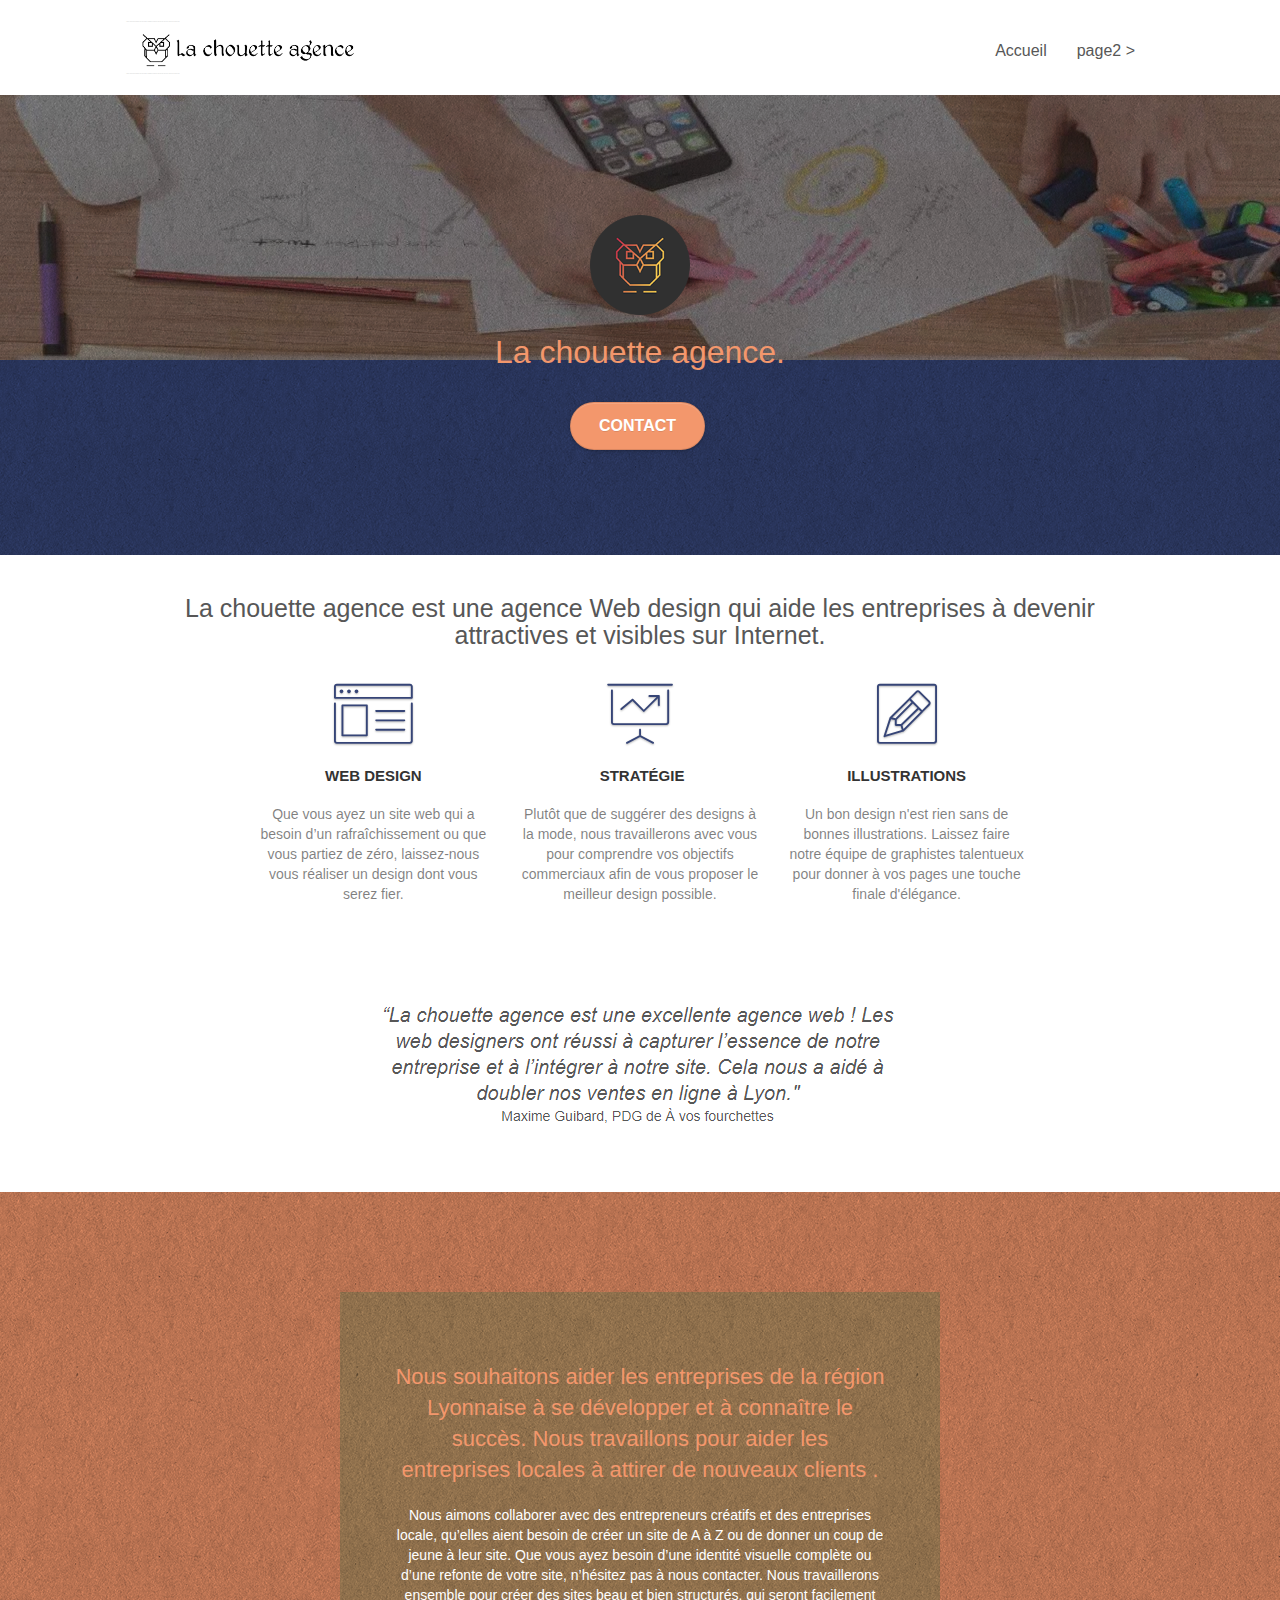
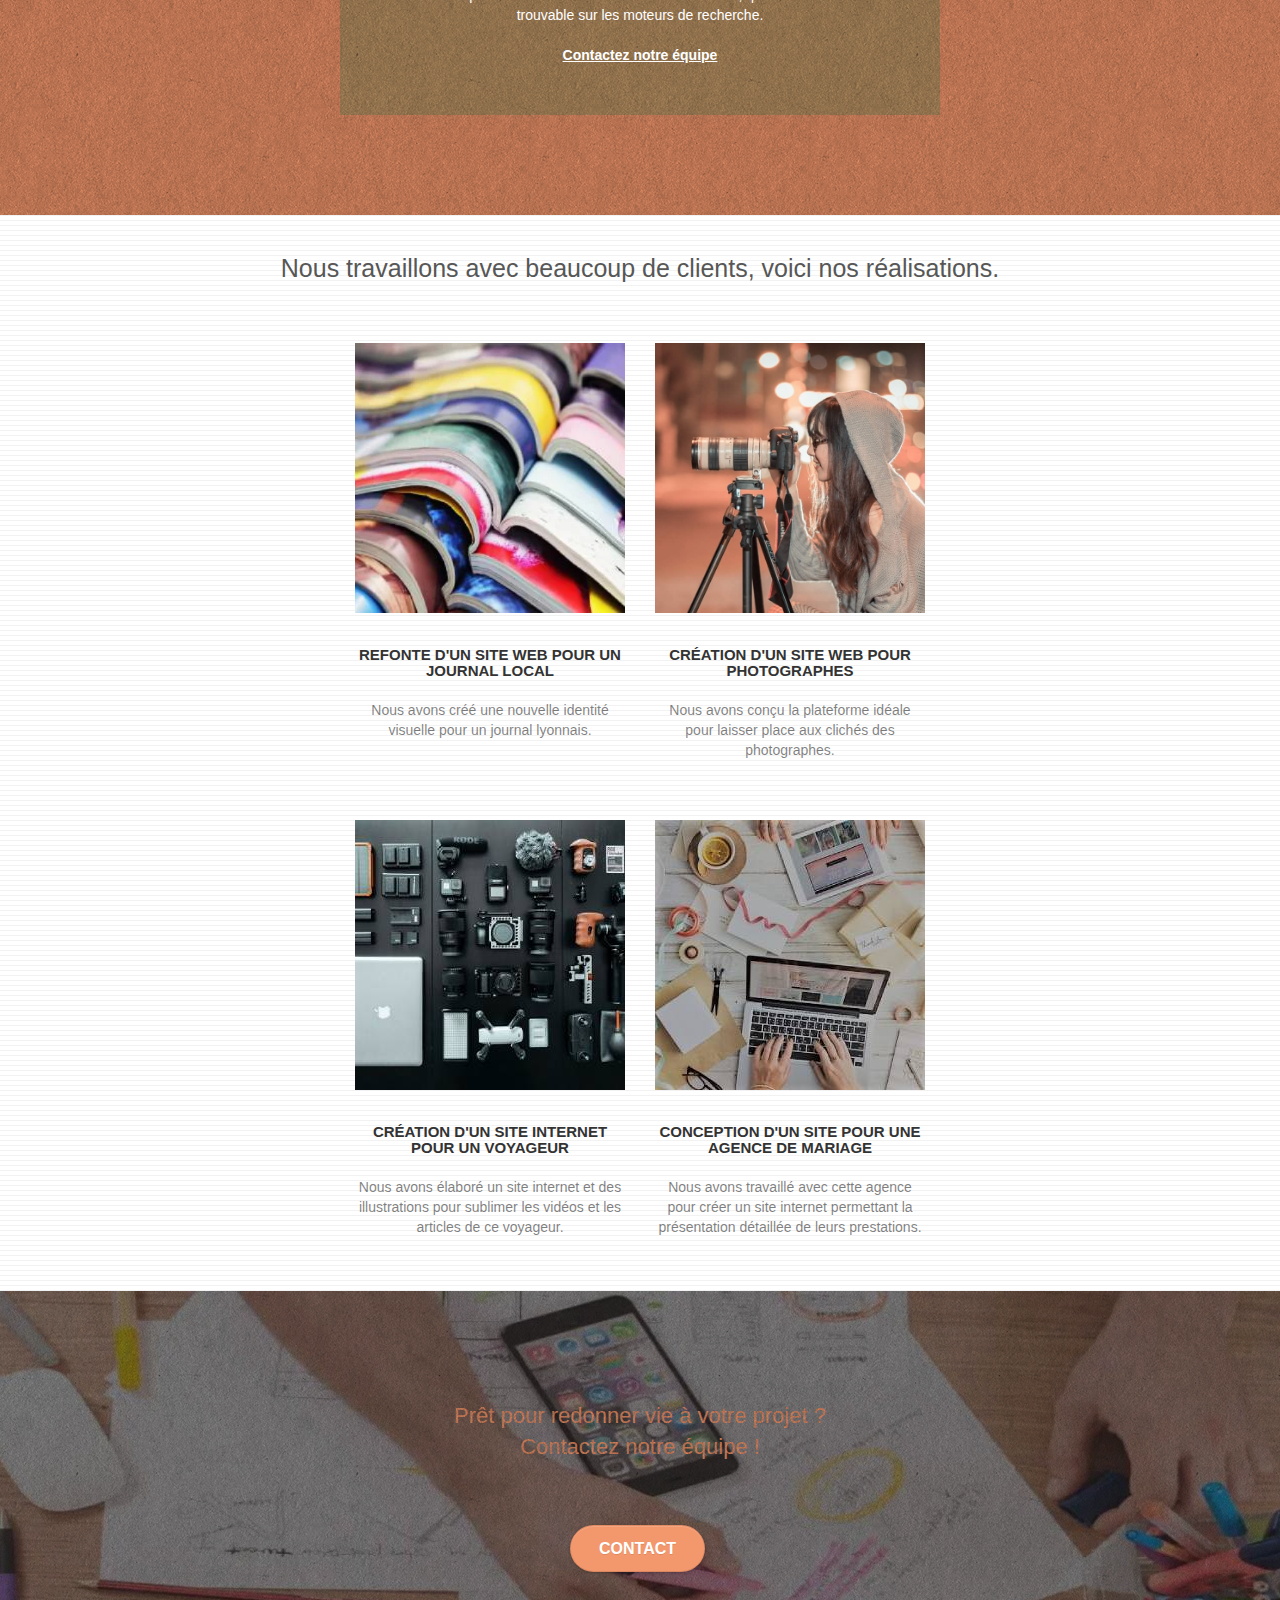
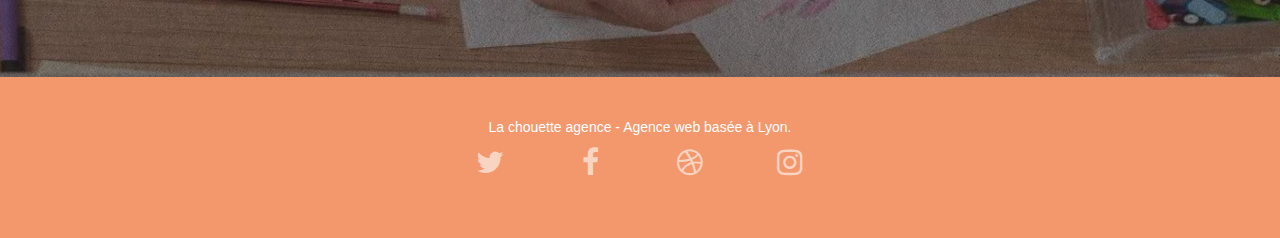
<file: New/index.html>
<!doctype html>
<html lang="fr">
<head>
    <meta charset="utf-8">
    <meta name="keywords" content="seo, site web, site internet, agence design lyon, ">
    <meta name="description" content="La chouette agence est une société de Web design situer à Lyon, la meilleur pour vous aidez vous et votre entreprise à devenir plus attractif aux yeux de tous !">
    <meta name="viewport" content="width=device-width, initial-scale=1.0, viewport-fit=cover">
    <link rel="shortcut icon" type="image/png" href="favicon.jpg">
    
	<link rel="stylesheet" type="text/css" href="./css/bootstrap.css">
	<link rel="stylesheet" type="text/css" href="style.css">
	<link rel="stylesheet" type="text/css" href="./css/font-awesome.css">
	<link rel="stylesheet" type="text/css" href="./css/et-line.css">
	
    
	<script src="./js/jquery-2.1.0.js"></script>
	<script src="./js/bootstrap.js"></script>
	<script src="./js/blocs.js"></script>
	<script src="./js/jquery.touchSwipe.js" defer></script>
	<script src="./js/gmaps.js"></script>

    <title>La Chouette Agence Design</title>

    
<!-- Analytics -->
 
<!-- Analytics END -->
    
</head>
<body>
<!-- Principal conteneur -->
<div class="page-container">
    
<!-- bloc-0 -->
<header>
	<div class="bloc bgc-white l-bloc " id="bloc-0">
		<div class="container bloc-sm">

			<nav class="navbar row">
				<div class="navbar-header">
					<div class="keywords" style="color:#cccccc;font-size:1px;">Agence web à paris, stratégie web, web design, illustrations, design de site web, site web, web, internet, site internet, site</div>
					<a class="navbar-brand" href="index.html"><img src="img/la-chouette-agence.png" alt="paris web design logo agence web meilleure agence" height="40" /></a>
					<div class="keywords" style="color:#cccccc;font-size:1px;">Agence web à paris, stratégie web, web design, illustrations, design de site web, site web, web, internet, site internet, site</div>
					<button id="nav-toggle" type="button" class="ui-navbar-toggle navbar-toggle" data-toggle="collapse" data-target=".navbar-1">
						<span class="sr-only">Toggle navigation</span><span class="icon-bar"></span><span class="icon-bar"></span><span class="icon-bar"></span>
					</button>
				</div>
				<div class="collapse navbar-collapse navbar-1 special-dropdown-nav">
					<ul class="site-navigation nav navbar-nav">
						<li>
							<a href="index.html">Accueil</a>
						</li>
						<li>
							<a href="page2.html">page2 &gt;</a>
						</li>
					</ul>
				</div>
			</nav>
		</div>
	</div>

<!-- bloc-0 END -->

<!-- bloc-1-presentation -->
	<div class="bg-banniere  bloc bgc-dark-slate-blue d-bloc bg-t-edge bloc-bg-texture texture-paper b-parallax" id="bloc-1-hero">
		<div class="container bloc-lg">
			<div class="row tight-width-whitespace">
				<div class="col-sm-12">
					<img src="img/logo.png" class="center-block image-resize-mode" width="100" alt="La chouette agence, création logo Lyon" />
					<h1 class="text-center hero-bloc-text tc-white ">
						La chouette agence.
					</h1>
					<div class="text-center">
						<a href="page2.html" class="btn btn-lg btn-clean btn-rd cta-hero btn-atomic-tangerine" id="cta-hero">Contact</a>
					</div>
				</div>
			</div>
		</div>
	</div>
</header>
<!-- bloc-1-presentation END -->

<!-- bloc-2-services -->
<section>
	<div class="bloc bgc-white l-bloc" id="bloc-2-services">
		<div class="container bloc-md">
			<div class="col-sm-12 text-center">
				<h2>
					La chouette agence est une agence Web design qui aide les entreprises à devenir attractives et visibles sur Internet.
				</h2>
			</div>
			<div class="row voffset-lg med-width-whitespace">
				<div class="col-sm-4">
					<div class="text-center">
						<span class="et-icon-browser sm-shadow icon-dark-slate-blue icons icon-lg"></span>
					</div>
					<h3 class="mg-md text-center">
						Web design
					</h3>
					<p class="text-center ">
						Que vous ayez un site web qui a besoin d&rsquo;un rafraîchissement ou que vous partiez de zéro, laissez-nous vous réaliser un design dont vous serez fier.
					</p>
				</div>
				<div class="col-sm-4">
					<div class="text-center">
						<span class="et-icon-presentation sm-shadow icon-dark-slate-blue icons icon-lg"></span>
					</div>
					<h3 class="mg-md text-center">
						&nbsp;Stratégie
					</h3>
					<p class="text-center ">
						Plutôt que de suggérer des designs à la mode, nous travaillerons avec vous pour comprendre vos objectifs commerciaux afin de vous proposer le meilleur design possible.<br>
					</p>
				</div>
				<div class="col-sm-4">
					<div class="text-center">
						<span class="et-icon-edit sm-shadow icon-dark-slate-blue icons icon-lg"></span>
					</div>
					<h3 class="mg-md text-center">
						Illustrations
					</h3>
					<p class="text-center ">
						Un bon design n'est rien sans de bonnes illustrations. Laissez faire notre équipe de graphistes talentueux pour donner à vos pages une touche finale d'élégance.
					</p>
				</div>
			</div>
			<div class="row voffset-lg voffset">
				<div class="col-xs-12 col-md-8 col-md-offset-2 text-center">
					<img alt="agence web, agence web paris, web design paris, stratégie web" src="img/citation.png" />

				</div>
			</div>
		</div>
	</div>
</section>
<!-- bloc-2-services END -->

<!-- bloc-3-what-i-do -->
<section>
	<div class="bloc tc-white bgc-atomic-tangerine bg-presentation d-bloc bloc-bg-texture texture-paper b-parallax" id="bloc-3-what-i-do">
		<div class="container bloc-lg">
			<div class="row tight-width-whitespace black-background">
				<div class="col-sm-12">
					<h4 class="mg-md text-center tc-white">
						Nous souhaitons aider les entreprises de la région Lyonnaise à se développer et à connaître le succès. Nous travaillons pour aider les entreprises locales à attirer de nouveaux clients .<br>
					</h4>
					<p class="text-center white">
						Nous aimons collaborer avec des entrepreneurs créatifs et des entreprises locale, qu’elles aient besoin de créer un site de A à Z ou de donner un coup de jeune à leur site. Que vous ayez besoin d’une identité visuelle complète ou d’une refonte de votre site, n’hésitez pas à nous contacter. Nous travaillerons ensemble pour créer des sites beau et bien structurés, qui seront facilement trouvable sur les moteurs de recherche. <br><br><a class="ltc-white bold-link" href="page2.html">Contactez notre équipe</a><br>
					</p>
				</div>
			</div>
		</div>
	</div>	
<!-- bloc-3-what-i-do END -->

<!-- bloc-4-portfolio -->
	<div class="bloc bgc-white bg-lines-h2-bg bg-repeat l-bloc" id="bloc-4-portfolio">
		<div class="container">
			<div class="row">
				<div class="col-sm-12 text-center">
					<h2>
						Nous travaillons avec beaucoup de clients, voici nos réalisations.
					</h2>
				</div>
			</div>
			<div class="row tight-width-whitespace portfolio-row">
				<div class="col-sm-6">
					<a href="#" data-lightbox="img/1.jpg" data-gallery-id="gallery-1" data-caption="Refonte d'un site web pour un journal local" data-frame="snapshot-lb"><img src="img/1.webp" alt="journal design" class="img-responsive portfolio-thumb" /></a>
					<h5 class="mg-md text-center">
						Refonte d'un site web pour un journal local
					</h5>
					<p class="text-center">
						Nous avons créé une nouvelle identité visuelle pour un journal lyonnais.
					</p>
				</div>
				<div class="col-sm-6">
					<a href="#" data-lightbox="img/2.jpg" data-gallery-id="gallery-1" data-caption="Création d'un site web pour photographes" data-frame="snapshot-lb"><img src="img/2.jpg" class="img-responsive portfolio-thumb" alt="design, création d'un site web pour photographes" /></a>
					<h5 class="mg-md text-center">
						Création d'un site web pour photographes
					</h5>
					<p class="text-center">
						Nous avons conçu la plateforme idéale pour laisser place aux clichés des photographes.
					</p>
				</div>
			</div>
			<div class="row tight-width-whitespace portfolio-row">
				<div class="col-sm-6">
					<a href="#" data-lightbox="img/3.bmp" data-gallery-id="gallery-1" data-caption="Création d'un site internet pour un voyageur" data-frame="snapshot-lb"><img src="img/3.jpg" class="img-responsive portfolio-thumb" alt="design, création d'un site web pour voyageur"/></a>
					<h5 class="mg-md text-center">
						Création d'un site internet pour un voyageur
					</h5>
					<p class="text-center">
							Nous avons élaboré un site internet et des illustrations pour sublimer les vidéos et les articles de ce voyageur.
					</p>
				</div>
				<div class="col-sm-6">
					<a href="#" data-lightbox="img/4.bmp" data-gallery-id="gallery-1" data-caption="Conception d'un site pour une agence de mariage" data-frame="snapshot-lb"><img src="img/4.jpg" class="img-responsive portfolio-thumb" alt="design logo, Création d'un site web pour agence de mariage" /></a>
					<h5 class="mg-md text-center">
						Conception d'un site pour une agence de mariage
					</h5>
					<p class="text-center">
						Nous avons travaillé avec cette agence pour créer un site internet permettant la présentation détaillée de leurs prestations.
					</p>
				</div>
			</div>
		</div>
	</div>	
<!-- bloc-4-portfolio END -->

<!-- bloc-5-cta -->
	<div class="bloc bgc-dark-slate-blue bg-banniere d-bloc bloc-bg-texture texture-paper" id="bloc-5-cta">
		<div class="container bloc-lg">
			<div class="row">
				<h6 class="mg-md text-center tc-white">
					Prêt pour redonner vie à votre projet ?<br>Contactez notre équipe !
				</h6>
				<div class="col-sm-12 text-center">
					<a href="page2.html" class="btn btn-atomic-tangerine btn-clean btn-rd btn-lg cta-hero">Contact</a>
				</div>
			</div>
		</div>
	</div>
</section>			
<!-- bloc-5-cta END -->

<!-- Footer - bloc-8 -->
<footer>
	<div class="bloc bgc-atomic-tangerine d-bloc" id="bloc-8">
		<div class="container bloc-sm">
			<div class="row">
				<div class="col-sm-12">
					<p class="text-center white">
						La chouette agence - Agence web basée à Lyon.<br>
					</p>
					<div class="row row-no-gutters social">
						<div class="col-sm-3">
							<div class="text-center">
								<a class="social" href="index.html"><span class="fa fa-twitter icon-md"></span></a>
							</div>
						</div>
						<div class="col-sm-3">
							<div class="text-center">
								<a class="social" href="index.html"><span class="fa fa-facebook icon-md"></span></a>
							</div>
						</div>
						<div class="col-sm-3">
							<div class="text-center">
								<a class="social" href="index.html"><span class="fa fa-dribbble icon-md"></span></a>
							</div>
						</div>
						<div class="col-sm-3">
							<div class="text-center">
								<a class="social" href="index.html"><span class="fa fa-instagram icon-md"></span></a>
							</div>
						</div>
						<div class="keywords" style="color:#F3976C;">Agence web à paris, stratégie web, web design, illustrations, design de site web, site web, web, internet, site internet, site</div>
					</div>
				</div>
			</div>
		</div>
	</div>
</footer>
<!-- Footer - bloc-8 END -->

</div>
<!-- Principal conteneur END -->
    

</body>
</html>
</file>
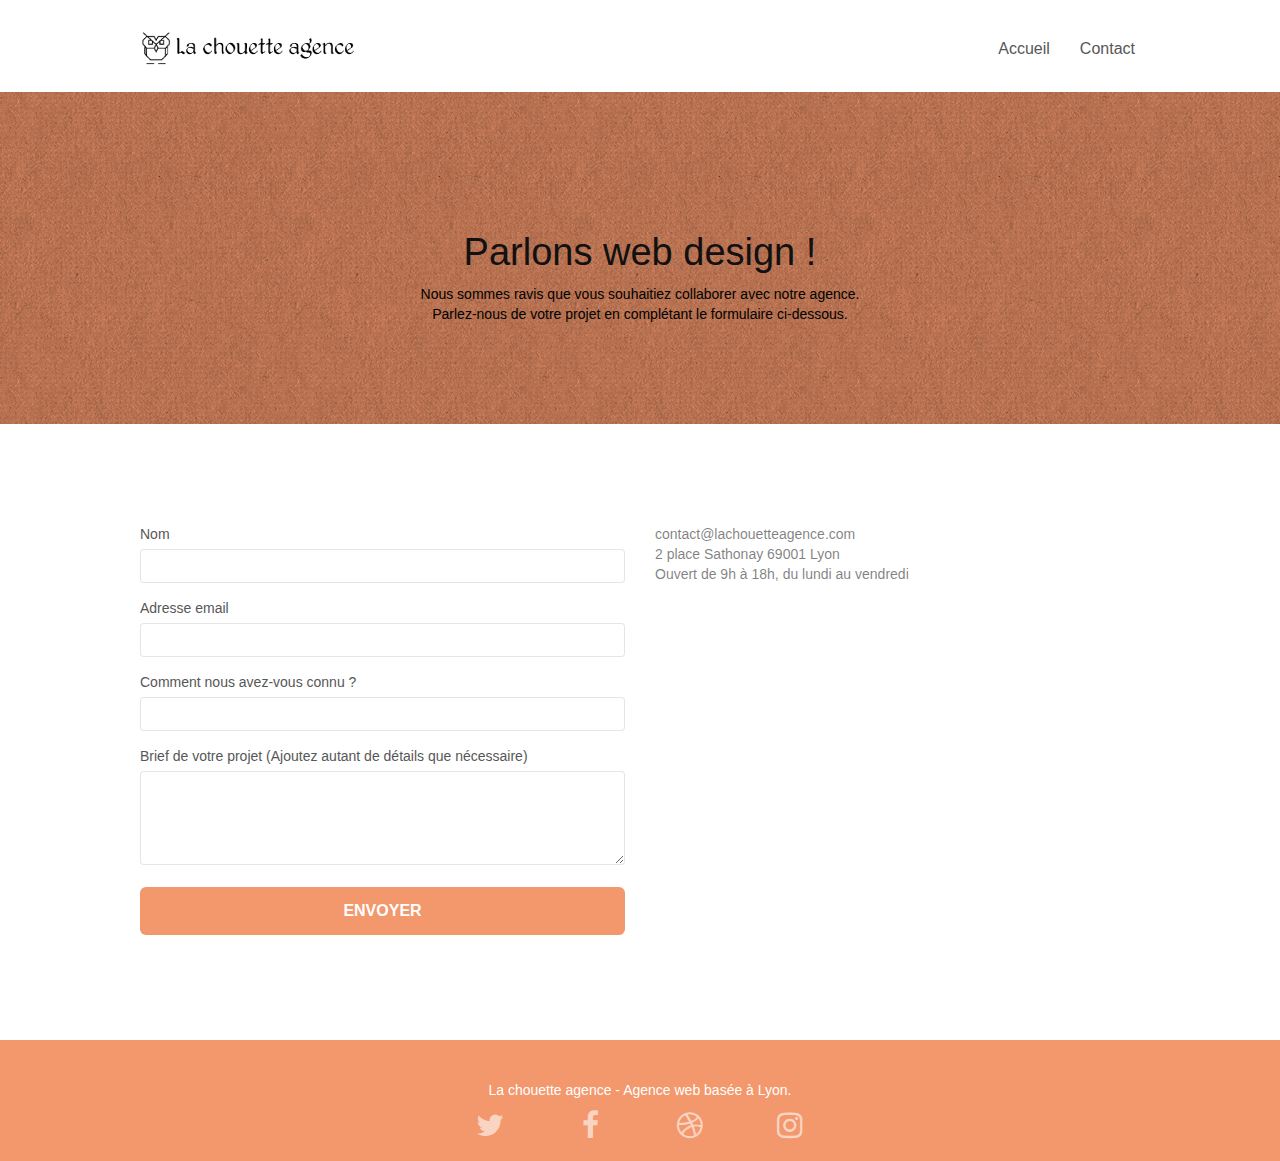
<file: New/contacter.html>
<!doctype html>
<html lang="fr">
<head>
    <meta charset="utf-8">
    <meta name="keywords" content="création web design, agence web Lyon, page contact">
    <meta name="description" content="Contactez nous, pour un meilleur avenir de votre projet web">
    <meta name="viewport" content="width=device-width, initial-scale=1.0, viewport-fit=cover">
    <link rel="shortcut icon" type="image/png" href="favicon.jpg">
    
	<link rel="stylesheet" type="text/css" href="./css/bootstrap.css">
	<link rel="stylesheet" type="text/css" href="style.css">
	<link rel="stylesheet" type="text/css" href="./css/font-awesome.css">
	<link rel="stylesheet" type="text/css" href="./css/et-line.css">
	
    
	<script src="./js/jquery-2.1.0.js"></script>
	<script src="./js/bootstrap.js"></script>
	<script src="./js/blocs.js"></script>
	<script src="./js/jqBootstrapValidation.js"></script>
	<script src="./js/formHandler.js"></script>

    <title>Contactez-nous</title>

    
<!-- Analytics -->
 
<!-- Analytics END -->
    
</head>
<body>
<!-- Principal conteneur -->
<div class="page-container">
    
<!-- bloc-0 -->
	<header>
		<div class="bloc bgc-white l-bloc " id="bloc-0">
			<div class="container bloc-sm">
				<nav class="navbar row">
					<div class="navbar-header">
						<a class="navbar-brand" href="index.html"><img src="img/la-chouette-agence.webp" alt="atlanta web design logo" height="40" /></a>
						<button id="nav-toggle" type="button" class="ui-navbar-toggle navbar-toggle" data-toggle="collapse" data-target=".navbar-1">
							<span class="sr-only">Toggle navigation</span><span class="icon-bar"></span><span class="icon-bar"></span><span class="icon-bar"></span>
						</button>
					</div>
					<div class="collapse navbar-collapse navbar-1 special-dropdown-nav">
						<ul class="site-navigation nav navbar-nav">
							<li>
								<a href="index.html">Accueil</a>
							</li>
							<li>
								<a href="Contactez.html">Contact</a>
							</li>
						</ul>
					</div>
				</nav>
			</div>
		</div>
	</header>	
<!-- bloc-0 END -->

<!-- bloc-6 -->
	<section>
		<div class="bloc bg-dots-bg bg-repeat bgc-atomic-tangerine bloc-bg-texture texture-paper" id="bloc-6">
			<div class="container bloc-lg">
				<div class="row">
					<div class="col-sm-12">
						<h1 class="text-center hero-bloc-text">
							Parlons web design !
						</h1>
						<p class="text-center mg-lg tight-width-whitespace">
							Nous sommes ravis que vous souhaitiez collaborer avec notre agence.<br>
							Parlez-nous de votre projet en complétant le formulaire ci-dessous.
						</p>
					</div>
				</div>
			</div>
		</div>
<!-- bloc-6 END -->

<!-- bloc-7 -->
		<div class="bloc bgc-white l-bloc" id="bloc-7">
			<div class="container bloc-lg">
				<div class="row">
					<div class="col-sm-6">
						<form id="form_1" novalidate success-msg="Your message has been sent." fail-msg="Sorry it seems that our mail server is not responding, Sorry for the inconvenience!">
							<div class="form-group">
								<label>
									Nom
								</label>
								<input id="name" class="form-control" required />
							</div>
							<div class="form-group">
								<label>
									Adresse email
								</label>
								<input id="email" class="form-control" type="email" required />
							</div>
							<div class="form-group">
								<label>
									Comment nous avez-vous connu ?
								</label>
								<input class="form-control" type="email" required id="input_504" />
							</div>
							<div class="form-group">
								<label>
									Brief de votre projet (Ajoutez autant de détails que nécessaire)<br>
								</label><textarea id="message" class="form-control" rows="4" cols="50" required></textarea>
							</div> 
							<button class="bloc-button btn btn-lg btn-block cta-hero btn-atomic-tangerine" type="submit">
								Envoyer
							</button>
						</form>
					</div>
					<div class="col-sm-6">
						<p>
							contact@lachouetteagence.com<br>2 place Sathonay 69001 Lyon<br>Ouvert de 9h à 18h, du lundi au vendredi<br>
						</p>
					</div>
				</div>
			</div>
		</div>
	</section>

<!-- bloc-7 END -->

<!-- ScrollToTop Button -->
	<a class="bloc-button btn btn-d scrollToTop" onclick="scrollToTarget('1')"><span class="fa fa-chevron-up"></span></a>
<!-- ScrollToTop Button END-->


<!-- Footer - bloc-8 -->
	<footer>
		<div class="bloc bgc-atomic-tangerine d-bloc" id="bloc-8">
			<div class="container bloc-sm">
				<div class="row">
					<div class="col-sm-12">
						<p class="text-center white">
							La chouette agence - Agence web basée à Lyon.<br>
						</p>
						<div class="row row-no-gutters social">
							<div class="col-sm-3">
								<div class="text-center">
									<a class="social" href="index.html"><span class="fa fa-twitter icon-md"></span></a>
								</div>
							</div>
							<div class="col-sm-3">
								<div class="text-center">
									<a class="social" href="index.html"><span class="fa fa-facebook icon-md"></span></a>
								</div>
							</div>
							<div class="col-sm-3">
								<div class="text-center">
									<a class="social" href="index.html"><span class="fa fa-dribbble icon-md"></span></a>
								</div>
							</div>
							<div class="col-sm-3">
								<div class="text-center">
									<a class="social" href="index.html"><span class="fa fa-instagram icon-md"></span></a>
								</div>
							</div>
						</div>
					</div>
				</div>
			</div>
		</div>
	</footer>
<!-- Footer - bloc-8 END -->

</div>
<!-- Principal conteneur END -->
    

</body>
</html>
</file>
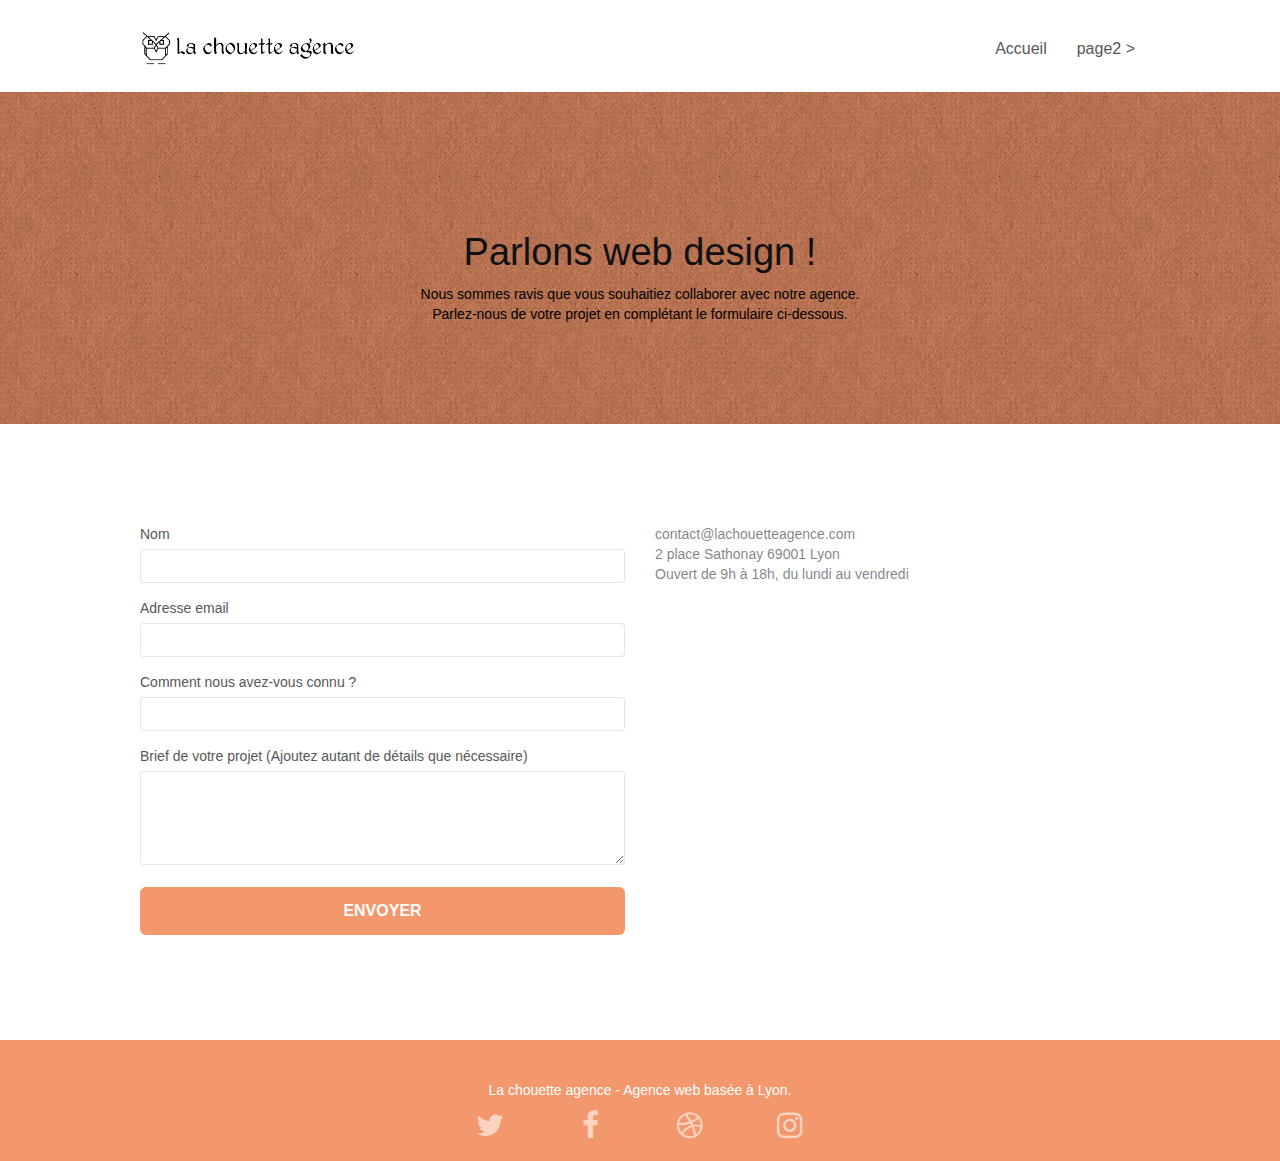
<file: New/page2.html>
<!doctype html>
<html lang="fr">
<head>
    <meta charset="utf-8">
    <meta name="keywords" content="web design, agence paris">
    <meta name="description" content="Contactez nous, pour un meilleur avenir de votre projet web">
    <meta name="viewport" content="width=device-width, initial-scale=1.0, viewport-fit=cover">
    <link rel="shortcut icon" type="image/png" href="favicon.jpg">
    
	<link rel="stylesheet" type="text/css" href="./css/bootstrap.css">
	<link rel="stylesheet" type="text/css" href="style.css">
	<link rel="stylesheet" type="text/css" href="./css/font-awesome.css">
	<link rel="stylesheet" type="text/css" href="./css/et-line.css">
	
    
	<script src="./js/jquery-2.1.0.js"></script>
	<script src="./js/bootstrap.js"></script>
	<script src="./js/blocs.js"></script>
	<script src="./js/jqBootstrapValidation.js"></script>
	<script src="./js/formHandler.js"></script>

    <title>Contactez-nous</title>

    
<!-- Analytics -->
 
<!-- Analytics END -->
    
</head>
<body>
<!-- Principal conteneur -->
<div class="page-container">
    
<!-- bloc-0 -->
	<header>
		<div class="bloc bgc-white l-bloc " id="bloc-0">
			<div class="container bloc-sm">
				<nav class="navbar row">
					<div class="navbar-header">
						<a class="navbar-brand" href="index.html"><img src="img/la-chouette-agence.png" alt="atlanta web design logo" height="40" /></a>
						<button id="nav-toggle" type="button" class="ui-navbar-toggle navbar-toggle" data-toggle="collapse" data-target=".navbar-1">
							<span class="sr-only">Toggle navigation</span><span class="icon-bar"></span><span class="icon-bar"></span><span class="icon-bar"></span>
						</button>
					</div>
					<div class="collapse navbar-collapse navbar-1 special-dropdown-nav">
						<ul class="site-navigation nav navbar-nav">
							<li>
								<a href="index.html">Accueil</a>
							</li>
							<li>
								<a href="page2.html">page2 &gt;</a>
							</li>
						</ul>
					</div>
				</nav>
			</div>
		</div>
	</header>	
<!-- bloc-0 END -->

<!-- bloc-6 -->
	<section>
		<div class="bloc bg-dots-bg bg-repeat bgc-atomic-tangerine bloc-bg-texture texture-paper" id="bloc-6">
			<div class="container bloc-lg">
				<div class="row">
					<div class="col-sm-12">
						<h1 class="text-center hero-bloc-text">
							Parlons web design !
						</h1>
						<p class="text-center mg-lg tight-width-whitespace">
							Nous sommes ravis que vous souhaitiez collaborer avec notre agence.<br>
							Parlez-nous de votre projet en complétant le formulaire ci-dessous.
						</p>
					</div>
				</div>
			</div>
		</div>
<!-- bloc-6 END -->

<!-- bloc-7 -->
		<div class="bloc bgc-white l-bloc" id="bloc-7">
			<div class="container bloc-lg">
				<div class="row">
					<div class="col-sm-6">
						<form id="form_1" novalidate success-msg="Your message has been sent." fail-msg="Sorry it seems that our mail server is not responding, Sorry for the inconvenience!">
							<div class="form-group">
								<label>
									Nom
								</label>
								<input id="name" class="form-control" required />
							</div>
							<div class="form-group">
								<label>
									Adresse email
								</label>
								<input id="email" class="form-control" type="email" required />
							</div>
							<div class="form-group">
								<label>
									Comment nous avez-vous connu ?
								</label>
								<input class="form-control" type="email" required id="input_504" />
							</div>
							<div class="form-group">
								<label>
									Brief de votre projet (Ajoutez autant de détails que nécessaire)<br>
								</label><textarea id="message" class="form-control" rows="4" cols="50" required></textarea>
							</div> 
							<button class="bloc-button btn btn-lg btn-block cta-hero btn-atomic-tangerine" type="submit">
								Envoyer
							</button>
						</form>
					</div>
					<div class="col-sm-6">
						<p>
							contact@lachouetteagence.com<br>2 place Sathonay 69001 Lyon<br>Ouvert de 9h à 18h, du lundi au vendredi<br>
						</p>
					</div>
				</div>
			</div>
		</div>
	</section>

<!-- bloc-7 END -->

<!-- ScrollToTop Button -->
	<a class="bloc-button btn btn-d scrollToTop" onclick="scrollToTarget('1')"><span class="fa fa-chevron-up"></span></a>
<!-- ScrollToTop Button END-->


<!-- Footer - bloc-8 -->
	<footer>
		<div class="bloc bgc-atomic-tangerine d-bloc" id="bloc-8">
			<div class="container bloc-sm">
				<div class="row">
					<div class="col-sm-12">
						<p class="text-center white">
							La chouette agence - Agence web basée à Lyon.<br>
						</p>
						<div class="row row-no-gutters social">
							<div class="col-sm-3">
								<div class="text-center">
									<a class="social" href="index.html"><span class="fa fa-twitter icon-md"></span></a>
								</div>
							</div>
							<div class="col-sm-3">
								<div class="text-center">
									<a class="social" href="index.html"><span class="fa fa-facebook icon-md"></span></a>
								</div>
							</div>
							<div class="col-sm-3">
								<div class="text-center">
									<a class="social" href="index.html"><span class="fa fa-dribbble icon-md"></span></a>
								</div>
							</div>
							<div class="col-sm-3">
								<div class="text-center">
									<a class="social" href="index.html"><span class="fa fa-instagram icon-md"></span></a>
								</div>
							</div>
						</div>
					</div>
				</div>
			</div>
		</div>
	</footer>
<!-- Footer - bloc-8 END -->

</div>
<!-- Principal conteneur END -->
    

</body>
</html>
</file>
<file: New/style.css>
body {
    margin: 0;
    padding: 0;
    background: #FFF;
    overflow-x: hidden;
    -webkit-font-smoothing: antialiased;
    -moz-osx-font-smoothing: grayscale;
}

a,
button {
    transition: all .3s ease-in-out;
    outline: none!important;
}

a:hover {
    text-decoration: none;
    cursor: pointer;
}

#page-loading-blocs-notifaction {
    position: fixed;
    top: 0;
    bottom: 0;
    width: 100%;
    z-index: 100000;
    background: #FFFFFF url("img/pageload-spinner.gif") no-repeat center center;
}

.bloc {
    width: 100%;
    clear: both;
    background: 50% 50% no-repeat;
    padding: 0 50px;
    -webkit-background-size: cover;
    -moz-background-size: cover;
    -o-background-size: cover;
    background-size: cover;
    position: relative;
}

.bloc .container {
    padding-left: 0;
    padding-right: 0;
}

.bloc-lg {
    padding: 100px 50px;
}

.bloc-md {
    padding-bottom: 50px
}

.bloc-sm {
    padding: 20px 50px;
}

.bg-center,
.bg-l-edge,
.bg-r-edge,
.bg-t-edge,
.bg-b-edge,
.bg-tl-edge,
.bg-bl-edge,
.bg-tr-edge,
.bg-br-edge,
.bg-repeat {
    -webkit-background-size: auto!important;
    -moz-background-size: auto!important;
    -o-background-size: auto!important;
    background-size: auto!important;
}

.bg-repeat {
    background: repeat;
}

.bg-t-edge {
    background: top no-repeat;
}

.bloc-bg-texture::before {
    content: "";
    background-size: 2px 2px;
    position: absolute;
    top: 0;
    bottom: 0;
    left: 0;
    right: 0;
}

.texture-paper::before {
    background: url("img/texture-paper.webp");
}

.b-parallax {
    background-attachment: fixed;
}

.d-bloc {
    color: rgba(255, 255, 255, .7);
}

.d-bloc button:hover {
    color: rgba(255, 255, 255, .9);
}

.d-bloc .icon-round,
.d-bloc .icon-square,
.d-bloc .icon-rounded,
.d-bloc .icon-semi-rounded-a,
.d-bloc .icon-semi-rounded-b {
    border-color: rgba(255, 255, 255, .9);
}

.d-bloc .divider-h span {
    border-color: rgba(255, 255, 255, .2);
}

.d-bloc .a-btn,
.d-bloc .navbar a,
.d-bloc .navbar-brand,
.d-bloc a .icon-sm,
.d-bloc a .icon-md,
.d-bloc a .icon-lg,
.d-bloc a .icon-xl,
.d-bloc h1 a,
.d-bloc h2 a,
.d-bloc h3 a,
.d-bloc h4 a,
.d-bloc h5 a,
.d-bloc h6 a,
.d-bloc p a {
    color: rgba(255, 255, 255, .6);
}

.d-bloc .a-btn:hover,
.d-bloc .navbar a:hover,
.d-bloc .navbar-brand:hover,
.d-bloc a:hover .icon-sm,
.d-bloc a:hover .icon-md,
.d-bloc a:hover .icon-lg,
.d-bloc a:hover .icon-xl,
.d-bloc h1 a:hover,
.d-bloc h2 a:hover,
.d-bloc h3 a:hover,
.d-bloc h4 a:hover,
.d-bloc h5 a:hover,
.d-bloc h6 a:hover,
.d-bloc p a:hover {
    color: rgba(255, 255, 255, 1);
}

.d-bloc .navbar-toggle .icon-bar {
    background: rgba(255, 255, 255, 1);
}

.d-bloc .btn-wire,
.d-bloc .btn-wire:hover {
    color: rgba(255, 255, 255, 1);
    border-color: rgba(255, 255, 255, 1);
}

.d-bloc .panel {
    color: rgba(0, 0, 0, .5);
}

.d-bloc .panel button:hover {
    color: rgba(0, 0, 0, .7);
}

.d-bloc .panel icon {
    border-color: rgba(0, 0, 0, .7);
}

.d-bloc .panel .divider-h span {
    border-color: rgba(0, 0, 0, .1);
}

.d-bloc .panel .a-btn {
    color: rgba(0, 0, 0, .6);
}

.d-bloc .panel .a-btn:hover {
    color: rgba(0, 0, 0, 1);
}

.d-bloc .panel .btn-wire,
.d-bloc .panel .btn-wire:hover {
    color: rgba(0, 0, 0, .7);
    border-color: rgba(0, 0, 0, .3);
}

.d-bloc .panel,
.l-bloc {
    color: rgba(0, 0, 0, .5);
}

.d-bloc .panel button:hover,
.l-bloc button:hover {
    color: rgba(0, 0, 0, .7);
}

.l-bloc .icon-round,
.l-bloc .icon-square,
.l-bloc .icon-rounded,
.l-bloc .icon-semi-rounded-a,
.l-bloc .icon-semi-rounded-b {
    border-color: rgba(0, 0, 0, .7);
}

.d-bloc .panel .divider-h span,
.l-bloc .divider-h span {
    border-color: rgba(0, 0, 0, .1);
}

.d-bloc .panel .a-btn,
.l-bloc .a-btn,
.l-bloc .navbar a,
.l-bloc .navbar-brand,
.l-bloc a .icon-sm,
.l-bloc a .icon-md,
.l-bloc a .icon-lg,
.l-bloc a .icon-xl,
.l-bloc h1 a,
.l-bloc h2 a,
.l-bloc h3 a,
.l-bloc h4 a,
.l-bloc h5 a,
.l-bloc h6 a,
.l-bloc p a {
    color: rgba(0, 0, 0, .6);
}

.d-bloc .panel .a-btn:hover,
.l-bloc .a-btn:hover,
.l-bloc .navbar a:hover,
.l-bloc .navbar-brand:hover,
.l-bloc a:hover .icon-sm,
.l-bloc a:hover .icon-md,
.l-bloc a:hover .icon-lg,
.l-bloc a:hover .icon-xl,
.l-bloc h1 a:hover,
.l-bloc h2 a:hover,
.l-bloc h3 a:hover,
.l-bloc h4 a:hover,
.l-bloc h5 a:hover,
.l-bloc h6 a:hover,
.l-bloc p a:hover {
    color: rgba(0, 0, 0, 1);
}

.l-bloc .navbar-toggle .icon-bar {
    color: rgba(0, 0, 0, .6);
}

.d-bloc .panel .btn-wire,
.d-bloc .panel .btn-wire:hover,
.l-bloc .btn-wire,
.l-bloc .btn-wire:hover {
    color: rgba(0, 0, 0, .7);
    border-color: rgba(0, 0, 0, .3);
}

.voffset {
    margin-top: 30px;
}

.voffset-lg {
    margin-top: 80px;
}

.row-no-gutters {
    margin-right: 0;
    margin-left: 0;
}

.row.row-no-gutters > [class^="col-"],
.row.row-no-gutters > [class*=" col-"] {
    padding-right: 0;
    padding-left: 0;
}

#bloc-1-hero h1 {
    font-size: 32px;
}

.navbar {
    margin-bottom: 0;
    z-index: 1;
}

.navbar-brand {
    height: auto;
    padding: 3px 15px;
    font-size: 25px;
    font-weight: normal;
    font-weight: 600;
    line-height: 44px;
}

.navbar-brand img {
    max-height: 200px;
    margin: 0 5px 0 0;
    display: inline;
}

.navbar-brand img[src$=svg] {
    min-width: 100px;
}

.nav-center .navbar-brand img {
    margin: 0;
}

.navbar .nav {
    padding-top: 2px;
    margin-right: -16px;
    float: right;
    z-index: 1;
}

.nav > li {
    float: left;
    margin-top: 4px;
    font-size: 16px;
}

.navbar-nav .open .dropdown-menu > li > a {
    text-align: inherit;
}

.nav > li a:hover,
.nav > li a:focus {
    background: transparent;
}

.navbar-toggle {
    margin: 10px 10px 0 0;
    border: 0px;
}

.navbar-toggle:hover {
    background: transparent!important;
}

.navbar-toggle .icon-bar {
    background-color: rgba(0, 0, 0, .5);
    width: 26px;
}

.nav-invert .navbar .nav {
    float: left;
}

.nav-invert .navbar-header,
.nav-invert .navbar-brand {
    float: right;
    position: relative;
    z-index: 2;
}

@media (min-width: 768px) {
    .site-navigation {
        position: absolute;
        top: 50%;
        right: 20px;
        transform: translate(0, -50%);
        -webkit-transform: translateY(-50%);
    }
    .nav > li .dropdown-menu a,
    .nav > li .dropdown-menu a:hover {
        color: #484848;
    }
    .nav-invert .site-navigation {
        left: 0;
        right: 0;
    }
    .nav-center {
        text-align: center;
    }
    .nav-center .navbar-header {
        width: 100%;
    }
    .nav-center .navbar-header,
    .nav-center .navbar-brand,
    .nav-center .nav > li {
        float: none;
        display: inline-block;
    }
    .nav-center .site-navigation {
        position: relative;
        width: 100%;
        right: 0;
        margin-right: 0px;
        margin-top: 20px;
    }
    .nav-center.mini-nav .navbar-toggle {
        float: none;
        margin: 10px auto 0;
    }
}

.nav > li > .dropdown a {
    background: none!important;
    display: block;
    padding: 14px 15px;
}

nav .caret {
    margin: 0 5px;
}

.dropdown-menu .dropdown-menu {
    top: -8px;
    left: 100%;
}

.dropdown-menu .dropmenu-flow-right {
    top: 100%;
    left: 0;
    margin-left: -1px;
    border-top-left-radius: 0;
    border-top-right-radius: 0;
}

.dropdown-menu .dropdown span {
    border: 4px solid black;
    border-top-color: transparent;
    border-right-color: transparent;
    border-bottom-color: transparent;
    margin: 6px -5px 0 0!important;
    float: right;
}

.mg-md {
    margin-top: 10px;
    margin-bottom: 20px;
}

.mg-lg {
    margin-top: 10px;
    margin-bottom: 40px;
}

.btn {
    margin: 0 5px 5px 0;
}

.btn.pull-right {
    margin: 0 0 5px 5px;
}

.btn-d,
.btn-d:hover,
.btn-d:focus {
    color: #FFF;
    background: rgba(0, 0, 0, .3);
}

button {
    outline: none!important;
}

.btn-rd {
    border-radius: 40px;
}

.btn-clean {
    border: 1px solid rgba(0, 0, 0, .08);
    border-bottom-color: rgba(0, 0, 0, .1);
    text-shadow: 0 1px 0 rgba(0, 0, 1, .1);
    box-shadow: 0 1px 3px rgba(0, 0, 1, .25), inset 0 1px 0 0 rgba(255, 255, 255, .15);
}

.icon-md {
    font-size: 30px!important;
}

.icon-lg {
    font-size: 60px!important;
}

.sm-shadow {
    text-shadow: 0 1px 2px rgba(0, 0, 0, .3);
}

.panel-sq,
.panel-sq .panel-heading,
.panel-sq .panel-footer {
    border-radius: 0;
}

.panel-rd {
    border-radius: 30px;
}

.panel-rd .panel-heading {
    border-radius: 29px 29px 0 0;
}

.panel-rd .panel-footer {
    border-radius: 0 0 29px 29px;
}

.form-control {
    border-color: rgba(0, 0, 0, .1);
    box-shadow: none;
}

.scrollToTop {
    width: 40px;
    height: 40px;
    position: fixed;
    bottom: 20px;
    right: 20px;
    opacity: 0;
    z-index: 500;
    transition: all .3s ease-in-out;
}

.scrollToTop span {
    margin-top: 6px;
}

.showScrollTop {
    font-size: 14px;
    opacity: 1;
}

a[data-lightbox] {
    position: relative;
    display: block;
    text-align: center;
}

a[data-lightbox]:hover::before {
    content: "+";
    font-family: "HelveticaNeue-Light", "Helvetica Neue Light", "Helvetica Neue", Helvetica, Arial;
    font-size: 32px;
    width: 50px;
    height: 50px;
    margin-left: -25px;
    border-radius: 50%;
    background: rgba(0, 0, 0, .6);
    color: #FFF;
    font-weight: 100;
    z-index: 1;
    position: absolute;
    top: 50%;
    transform: translateY(-50%);
    -webkit-transform: translateY(-50%);
}

a[data-lightbox]:hover img {
    opacity: 0.6;
    -webkit-animation-fill-mode: none;
    animation-fill-mode: none;
}

#lightbox-modal {
    display: flex;
    align-items: center;
}

#lightbox-modal .modal-dialog {
    width: 90%;
    max-width: 900px;
    margin: 0 auto 0;
}

#lightbox-modal .modal-dialog img {
    max-height: 90vh;
    margin: 0 auto;
}

.lightbox-caption {
    padding: 20px;
    color: #FFF;
    background: rgba(0, 0, 0, .5);
    position: absolute;
    left: 15px;
    right: 15px;
    bottom: 5px;
}

.close-lightbox {
    color: #FFF;
    font-size: 30px;
    position: absolute;
    top: 20px;
    right: 20px;
    z-index: 20;
    background: rgba(0, 0, 0, .5);
    border: none;
    line-height: 30px;
    padding: 0 9px 5px;
    opacity: 0.3;
}

.close-lightbox:hover,
.next-lightbox:hover,
.prev-lightbox:hover {
    opacity: 1.0;
    color: #FFF;
}

.next-lightbox,
.prev-lightbox {
    font-size: 20px;
    color: rgba(255, 255, 255, .9);
    background: rgba(0, 0, 0, .5);
    transition: all .2s ease-in-out;
    position: absolute;
    top: 45%;
    z-index: 1;
    opacity: 0.4;
}

.next-lightbox {
    padding: 6px 8px 1px 13px;
    right: 25px;
}

.prev-lightbox {
    padding: 6px 13px 1px 10px;
    left: 25px;
}

.snapshot-lb .modal-body {
    padding-bottom: 45px;
}

.snapshot-lb .lightbox-caption {
    padding: 0;
    color: rgba(0, 0, 0, .5);
    background: none;
}

h1,
h2,
h3,
h4,
h5,
h6,
label,
.btn,
a {
    font-family: "helvetica";
    font-weight: 400;
    color: #575757!important;
}

.container {
    max-width: 1000px;
}

.hero-bloc-text {
    font-size: 38px;
}

.hero-bloc-text-sub {
    font-size: 36px;
}

.statement-bloc-text {
    line-height: 26px;
    font-style: italic;
    font-size: 20px;
    text-align: center;
    font-weight: lighter;
    max-width: 520px;
    margin: auto auto auto auto;
}

p {
    font-family: "helvetica";
    font-weight: 400;
    font-size: 14px;
}

.tight-width-whitespace {
    max-width: 600px;
    margin: auto auto auto auto;
}

.h1 {
    font-size: 20px;
    font-family: "Open Sans";
    color: #FFF;
}

.cta-hero {
    margin-top: 22px;
    color: #FFFFFF!important;
    text-transform: uppercase;
    padding: 12px 28px 12px 28px;
    font-size: 16px;
    font-weight: 700;
}

.social {
    max-width: 400px;
    margin: auto auto auto auto;
}

h3{
    font-size: 15px;
    text-transform: uppercase;
    font-weight: 700;
    color: #333333!important;
}

h4, h6{
    font-size: 22px;
    line-height: 1.4em;
}

.med-width-whitespace {
    max-width: 800px;
    margin: auto auto auto auto;
    box-shadow: 0px 0px 0px #000000;
}

h1 {
    color: #111111!important;
}
h2{
    font-size: 25px;
}

h5 {
    font-size: 15px;
    text-transform: uppercase;
    font-weight: 700;
    color: #333333!important;
}
.icons {
    margin-bottom: 14px;
    margin-top: 24px;
}

.white {
    color: #FFFFFF!important;
}

.portfolio-thumb {
    margin-bottom: 24px;
}

.portfolio-row {
    margin-bottom: 44px;
    margin-top: 50px;
}

.avatar {
    box-shadow: 0px 4px 9px rgba(0, 0, 0, 0.3);
}

.black-background {
    background-color: rgba(165, 147, 99, 0.7);
    padding: 40px 40px 40px 40px;
}

.bold-link {
    font-weight: 900;
    text-decoration: underline!important;
}

.bgc-white {
    background-color: #FFFFFF;
}

.bgc-dark-slate-blue {
    background-color: #364577;
}

.bgc-atomic-tangerine {
    background-color: #F3976C;
}

.tc-white {
    color: #F3976C!important;
}

.btn-atomic-tangerine {
    background: #F3976C;
    color: #FFFFFF!important;
}

.btn-atomic-tangerine:hover {
    background: #c27956!important;
    color: #FFFFFF!important;
}

.ltc-white {
    color: #FFFFFF!important;
}

.ltc-white:hover {
    color: #cccccc!important;
}

.ltc-atomic-tangerine {
    color: #F3976C!important;
}

.ltc-atomic-tangerine:hover {
    color: #c27956!important;
}

.icon-dark-slate-blue {
    color: #364577!important;
    border-color: #364577!important;
}

.bg-dots-bg {
    background-image: url("img/dots-bg.png");
}

.bg-lines-h2-bg {
    background-image: url("img/lines-h2-bg.png");
}

.bg-banniere {
    background-image: url("img/la-chouette-agence-banniere.webp");
}

.bg-presentation {
    background-image: url("img/image-de-presentation.webp");
}

@media (max-width: 1024px) {
    .bloc {
        padding-left: 20px;
        padding-right: 20px;
    }
    .bloc.full-width-bloc,
    .bloc-tile-2.full-width-bloc .container,
    .bloc-tile-3.full-width-bloc .container,
    .bloc-tile-4.full-width-bloc .container {
        padding-left: 0;
        padding-right: 0;
    }
}

@media (max-width: 992px) and (min-width: 768px) {
    .navbar .nav {
        max-width: 80%
    }
    .nav-center.navbar .nav {
        max-width: 100%
    }
}

@media only screen and (min-device-width: 768px) and (max-device-width: 1024px) and (orientation: landscape) {
    .b-parallax {
        background-attachment: scroll;
    }
}

@media only screen and (min-device-width: 1024px) and (max-device-width: 1366px) and (-webkit-min-device-pixel-ratio: 1.5) {
    .b-parallax {
        background-attachment: scroll;
    }
}

@media (max-width: 991px) {
    .container {
        width: 100%;
    }
    .b-parallax {
        background-attachment: scroll;
    }
    .page-container,
    #hero-bloc {
        overflow-x: hidden;
        position: relative;
    }
    .bloc {
        padding-left: constant(safe-area-inset-left);
        padding-right: constant(safe-area-inset-right);
    }
    .bloc-group,
    .bloc-group .bloc {
        display: block;
        width: 100%;
    }
    .bloc-fill-screen .fill-bloc-top-edge,
    .bloc-fill-screen .fill-bloc-bottom-edge {
        padding: 0 20px;
        padding-left: constant(safe-area-inset-left);
        padding-right: constant(safe-area-inset-right);
    }
}

@media (max-width: 767px) {
    .page-container {
        overflow-x: hidden;
        position: relative;
    }
    h1,
    h2,
    h3,
    h4,
    h5,
    h6,
    p,
    #disqus_thread {
        padding-left: 10px!important;
        padding-right: 10px!important;
    }
    .b-parallax {
        background-attachment: scroll;
    }
    .navbar .nav {
        padding-top: 0;
        border-top: 1px solid rgba(0, 0, 0, .2);
        float: none!important;
    }
    .navbar.row {
        margin-left: 0;
        margin-right: 0;
    }
    .site-navigation {
        position: inherit;
        transform: none;
        -webkit-transform: none;
        -ms-transform: none;
    }
    .nav > li {
        margin-top: 0;
        border-bottom: 1px solid rgba(0, 0, 0, .1);
        background: rgba(0, 0, 0, .05);
        text-align: left;
        padding-left: 15px;
        width: 100%;
    }
    .nav > li:hover {
        background: rgba(0, 0, 0, .08);
    }
    .dropdown .dropdown a .caret {
        float: none;
        margin: 5px 0 0 10px!important;
        border: 4px solid black;
        border-bottom-color: transparent;
        border-right-color: transparent;
        border-left-color: transparent;
    }
    #hero-bloc .navbar .nav {
        background: rgba(0, 0, 0, .8);
    }
    #hero-bloc .navbar .nav a {
        color: rgba(255, 255, 255, .6);
    }
    .hero {
        padding: 50px 0;
    }
    .hero-nav {
        left: -1px;
        right: -1px;
    }
    .navbar-collapse {
        padding: 0;
        overflow-x: hidden;
        -webkit-box-shadow: none;
        box-shadow: none;
    }
    .navbar-brand img {
        max-height: 40px;
        width: auto;
    }
    .nav-invert .navbar-header {
        float: none;
        width: 100%;
    }
    .nav-invert .navbar-toggle {
        float: left;
        margin-left: 10px;
    }
    .bloc {
        padding-left: 0;
        padding-right: 0;
    }
    .bloc-xxl,
    .bloc-xl,
    .bloc-lg {
        padding: 40px 0;
    }
    .bloc-sm,
    .bloc-md {
        padding-left: 0;
        padding-right: 0;
    }
    .bloc-tile-2 .container,
    .bloc-tile-3 .container,
    .bloc-tile-4 .container,
    .bloc-fill-screen .fill-bloc-top-edge,
    .bloc-fill-screen .fill-bloc-bottom-edge {
        padding-left: 0;
        padding-right: 0;
    }
    .a-block {
        padding: 0 10px;
    }
    .btn-dwn {
        display: none;
    }
    .voffset {
        margin-top: 5px;
    }
    .voffset-md {
        margin-top: 20px;
    }
    .voffset-lg {
        margin-top: 30px;
    }
    form {
        padding: 5px;
    }
    .close-lightbox {
        display: inline-block;
    }
    .blocsapp-device-iphone5 {
        background-size: 216px 425px;
        padding-top: 60px;
        width: 216px;
        height: 425px;
    }
    .blocsapp-device-iphone5 img {
        width: 180px;
        height: 320px;
    }
}

@media (max-width: 400px) {
    .bloc {
        padding-left: 0;
        padding-right: 0;
    }
}

@media (max-width: 767px) {
    .bloc-mob-center-text {
        text-align: center;
    }
}
</file>
<file: New/css/et-line.css>
@font-face {
    font-family: et-line;
    src: url(../fonts/et-line.eot);
    src: url(../fonts/et-line.eot?#iefix) format('embedded-opentype'), url(../fonts/et-line.woff) format('woff'), url(../fonts/et-line.ttf) format('truetype'), url(../fonts/et-line.svg#et-line) format('svg');
    font-weight: 400;
    font-display: swap;
    font-style: normal
}

.et-icon-adjustments,
.et-icon-alarmclock,
.et-icon-anchor,
.et-icon-aperture,
.et-icon-attachment,
.et-icon-bargraph,
.et-icon-basket,
.et-icon-beaker,
.et-icon-bike,
.et-icon-book-open,
.et-icon-briefcase,
.et-icon-browser,
.et-icon-calendar,
.et-icon-camera,
.et-icon-caution,
.et-icon-chat,
.et-icon-circle-compass,
.et-icon-clipboard,
.et-icon-clock,
.et-icon-cloud,
.et-icon-compass,
.et-icon-desktop,
.et-icon-dial,
.et-icon-document,
.et-icon-documents,
.et-icon-download,
.et-icon-dribbble,
.et-icon-edit,
.et-icon-envelope,
.et-icon-expand,
.et-icon-facebook,
.et-icon-flag,
.et-icon-focus,
.et-icon-gears,
.et-icon-genius,
.et-icon-gift,
.et-icon-global,
.et-icon-globe,
.et-icon-googleplus,
.et-icon-grid,
.et-icon-happy,
.et-icon-hazardous,
.et-icon-heart,
.et-icon-hotairballoon,
.et-icon-hourglass,
.et-icon-key,
.et-icon-laptop,
.et-icon-layers,
.et-icon-lifesaver,
.et-icon-lightbulb,
.et-icon-linegraph,
.et-icon-linkedin,
.et-icon-lock,
.et-icon-magnifying-glass,
.et-icon-map,
.et-icon-map-pin,
.et-icon-megaphone,
.et-icon-mic,
.et-icon-mobile,
.et-icon-newspaper,
.et-icon-notebook,
.et-icon-paintbrush,
.et-icon-paperclip,
.et-icon-pencil,
.et-icon-phone,
.et-icon-picture,
.et-icon-pictures,
.et-icon-piechart,
.et-icon-presentation,
.et-icon-pricetags,
.et-icon-printer,
.et-icon-profile-female,
.et-icon-profile-male,
.et-icon-puzzle,
.et-icon-quote,
.et-icon-recycle,
.et-icon-refresh,
.et-icon-ribbon,
.et-icon-rss,
.et-icon-sad,
.et-icon-scissors,
.et-icon-scope,
.et-icon-search,
.et-icon-shield,
.et-icon-speedometer,
.et-icon-strategy,
.et-icon-streetsign,
.et-icon-tablet,
.et-icon-target,
.et-icon-telescope,
.et-icon-toolbox,
.et-icon-tools,
.et-icon-tools-2,
.et-icon-trophy,
.et-icon-tumblr,
.et-icon-twitter,
.et-icon-upload,
.et-icon-video,
.et-icon-wallet,
.et-icon-wine {
    font-family: et-line;
    speak: none;
    font-style: normal;
    font-weight: 400;
    font-variant: normal;
    text-transform: none;
    line-height: 1;
    -webkit-font-smoothing: antialiased;
    -moz-osx-font-smoothing: grayscale;
    display: inline-block
}

.et-icon-mobile:before {
    content: "\e000"
}

.et-icon-laptop:before {
    content: "\e001"
}

.et-icon-desktop:before {
    content: "\e002"
}

.et-icon-tablet:before {
    content: "\e003"
}

.et-icon-phone:before {
    content: "\e004"
}

.et-icon-document:before {
    content: "\e005"
}

.et-icon-documents:before {
    content: "\e006"
}

.et-icon-search:before {
    content: "\e007"
}

.et-icon-clipboard:before {
    content: "\e008"
}

.et-icon-newspaper:before {
    content: "\e009"
}

.et-icon-notebook:before {
    content: "\e00a"
}

.et-icon-book-open:before {
    content: "\e00b"
}

.et-icon-browser:before {
    content: "\e00c"
}

.et-icon-calendar:before {
    content: "\e00d"
}

.et-icon-presentation:before {
    content: "\e00e"
}

.et-icon-picture:before {
    content: "\e00f"
}

.et-icon-pictures:before {
    content: "\e010"
}

.et-icon-video:before {
    content: "\e011"
}

.et-icon-camera:before {
    content: "\e012"
}

.et-icon-printer:before {
    content: "\e013"
}

.et-icon-toolbox:before {
    content: "\e014"
}

.et-icon-briefcase:before {
    content: "\e015"
}

.et-icon-wallet:before {
    content: "\e016"
}

.et-icon-gift:before {
    content: "\e017"
}

.et-icon-bargraph:before {
    content: "\e018"
}

.et-icon-grid:before {
    content: "\e019"
}

.et-icon-expand:before {
    content: "\e01a"
}

.et-icon-focus:before {
    content: "\e01b"
}

.et-icon-edit:before {
    content: "\e01c"
}

.et-icon-adjustments:before {
    content: "\e01d"
}

.et-icon-ribbon:before {
    content: "\e01e"
}

.et-icon-hourglass:before {
    content: "\e01f"
}

.et-icon-lock:before {
    content: "\e020"
}

.et-icon-megaphone:before {
    content: "\e021"
}

.et-icon-shield:before {
    content: "\e022"
}

.et-icon-trophy:before {
    content: "\e023"
}

.et-icon-flag:before {
    content: "\e024"
}

.et-icon-map:before {
    content: "\e025"
}

.et-icon-puzzle:before {
    content: "\e026"
}

.et-icon-basket:before {
    content: "\e027"
}

.et-icon-envelope:before {
    content: "\e028"
}

.et-icon-streetsign:before {
    content: "\e029"
}

.et-icon-telescope:before {
    content: "\e02a"
}

.et-icon-gears:before {
    content: "\e02b"
}

.et-icon-key:before {
    content: "\e02c"
}

.et-icon-paperclip:before {
    content: "\e02d"
}

.et-icon-attachment:before {
    content: "\e02e"
}

.et-icon-pricetags:before {
    content: "\e02f"
}

.et-icon-lightbulb:before {
    content: "\e030"
}

.et-icon-layers:before {
    content: "\e031"
}

.et-icon-pencil:before {
    content: "\e032"
}

.et-icon-tools:before {
    content: "\e033"
}

.et-icon-tools-2:before {
    content: "\e034"
}

.et-icon-scissors:before {
    content: "\e035"
}

.et-icon-paintbrush:before {
    content: "\e036"
}

.et-icon-magnifying-glass:before {
    content: "\e037"
}

.et-icon-circle-compass:before {
    content: "\e038"
}

.et-icon-linegraph:before {
    content: "\e039"
}

.et-icon-mic:before {
    content: "\e03a"
}

.et-icon-strategy:before {
    content: "\e03b"
}

.et-icon-beaker:before {
    content: "\e03c"
}

.et-icon-caution:before {
    content: "\e03d"
}

.et-icon-recycle:before {
    content: "\e03e"
}

.et-icon-anchor:before {
    content: "\e03f"
}

.et-icon-profile-male:before {
    content: "\e040"
}

.et-icon-profile-female:before {
    content: "\e041"
}

.et-icon-bike:before {
    content: "\e042"
}

.et-icon-wine:before {
    content: "\e043"
}

.et-icon-hotairballoon:before {
    content: "\e044"
}

.et-icon-globe:before {
    content: "\e045"
}

.et-icon-genius:before {
    content: "\e046"
}

.et-icon-map-pin:before {
    content: "\e047"
}

.et-icon-dial:before {
    content: "\e048"
}

.et-icon-chat:before {
    content: "\e049"
}

.et-icon-heart:before {
    content: "\e04a"
}

.et-icon-cloud:before {
    content: "\e04b"
}

.et-icon-upload:before {
    content: "\e04c"
}

.et-icon-download:before {
    content: "\e04d"
}

.et-icon-target:before {
    content: "\e04e"
}

.et-icon-hazardous:before {
    content: "\e04f"
}

.et-icon-piechart:before {
    content: "\e050"
}

.et-icon-speedometer:before {
    content: "\e051"
}

.et-icon-global:before {
    content: "\e052"
}

.et-icon-compass:before {
    content: "\e053"
}

.et-icon-lifesaver:before {
    content: "\e054"
}

.et-icon-clock:before {
    content: "\e055"
}

.et-icon-aperture:before {
    content: "\e056"
}

.et-icon-quote:before {
    content: "\e057"
}

.et-icon-scope:before {
    content: "\e058"
}

.et-icon-alarmclock:before {
    content: "\e059"
}

.et-icon-refresh:before {
    content: "\e05a"
}

.et-icon-happy:before {
    content: "\e05b"
}

.et-icon-sad:before {
    content: "\e05c"
}

.et-icon-facebook:before {
    content: "\e05d"
}

.et-icon-twitter:before {
    content: "\e05e"
}

.et-icon-googleplus:before {
    content: "\e05f"
}

.et-icon-rss:before {
    content: "\e060"
}

.et-icon-tumblr:before {
    content: "\e061"
}

.et-icon-linkedin:before {
    content: "\e062"
}

.et-icon-dribbble:before {
    content: "\e063"
}
</file>
